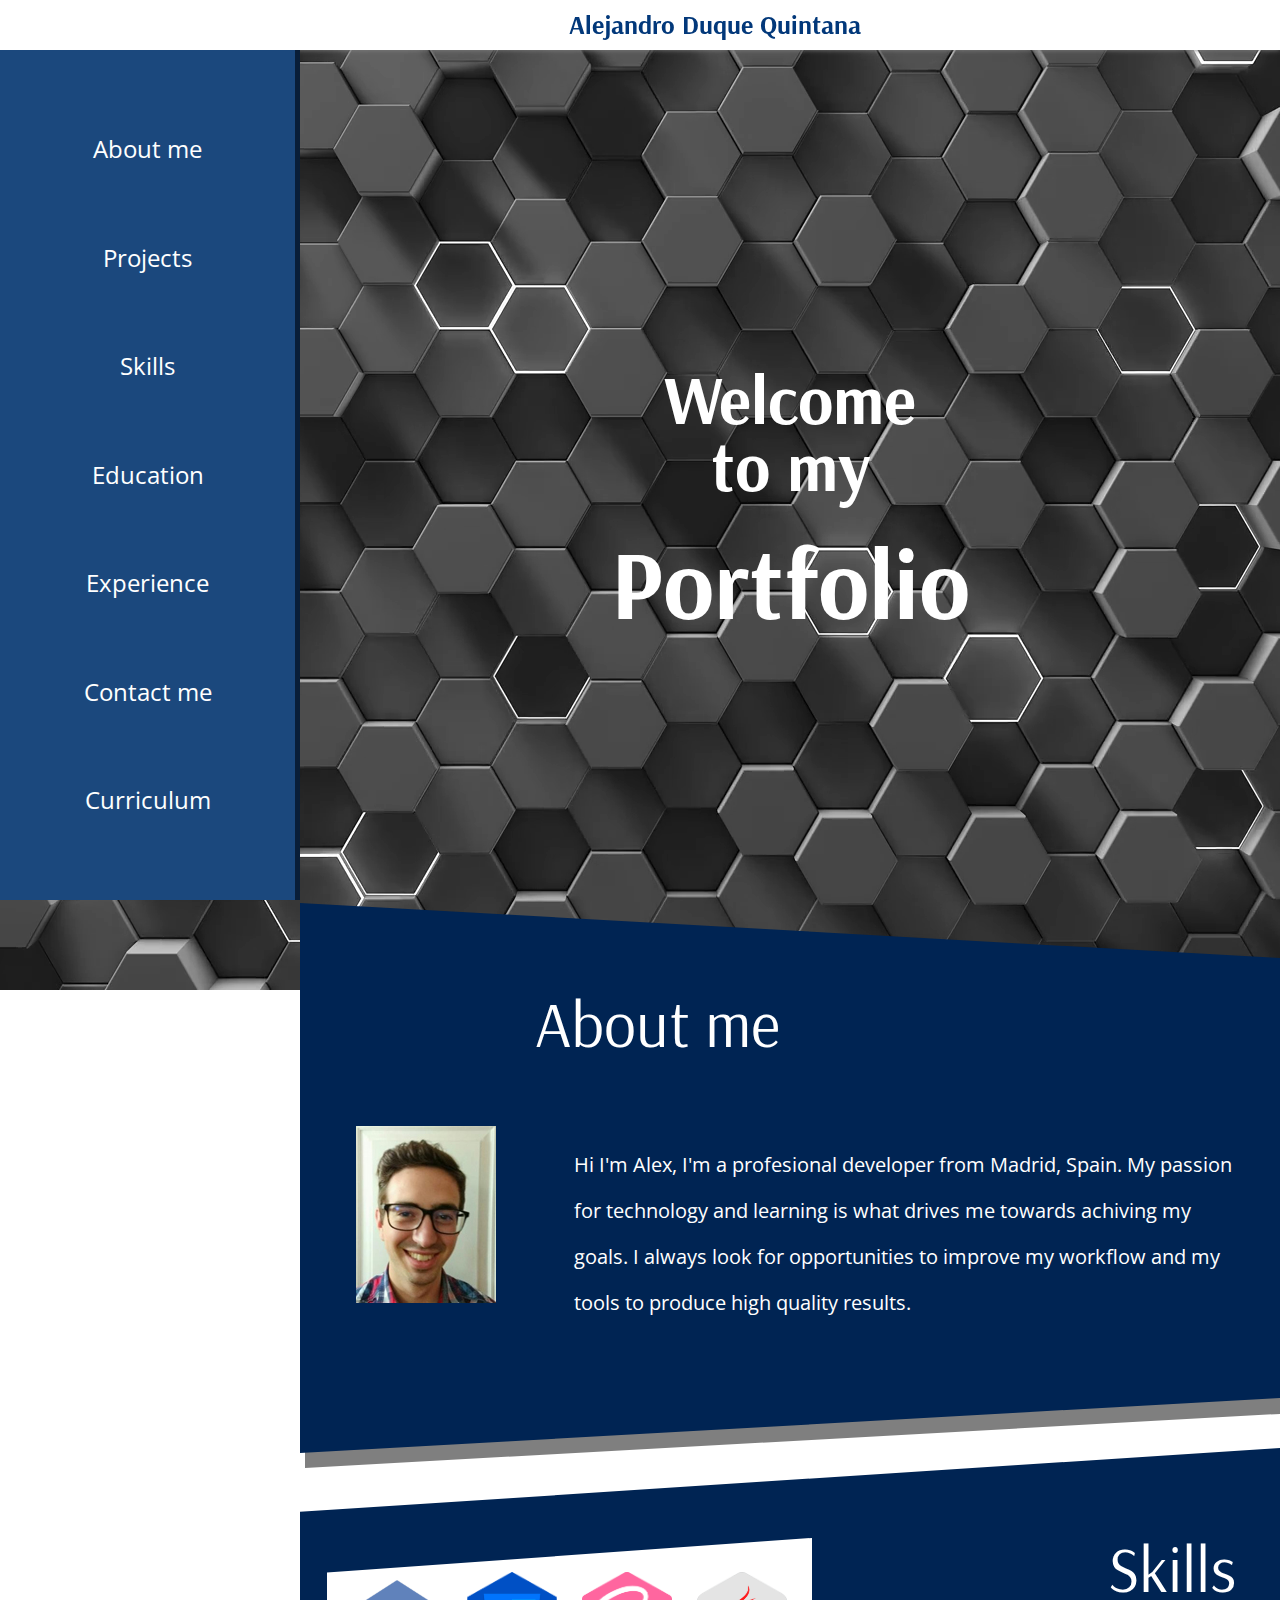
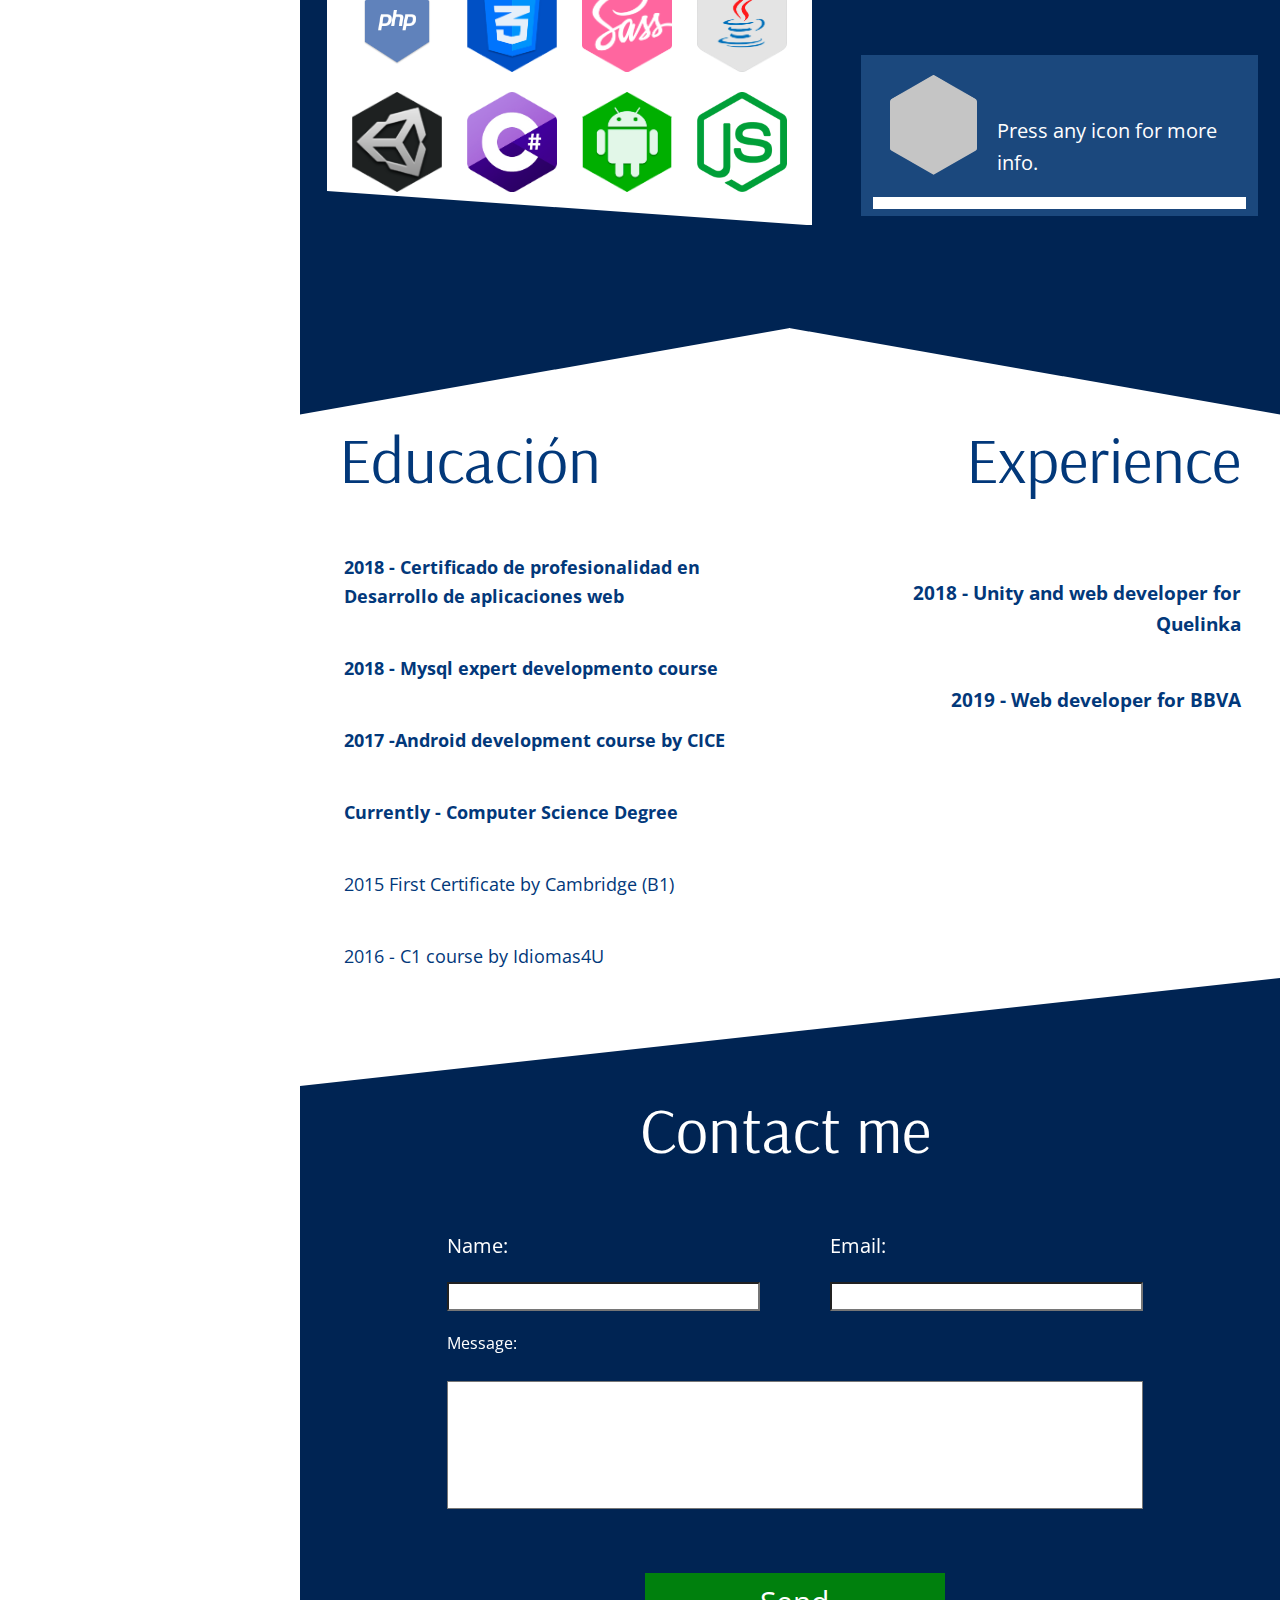
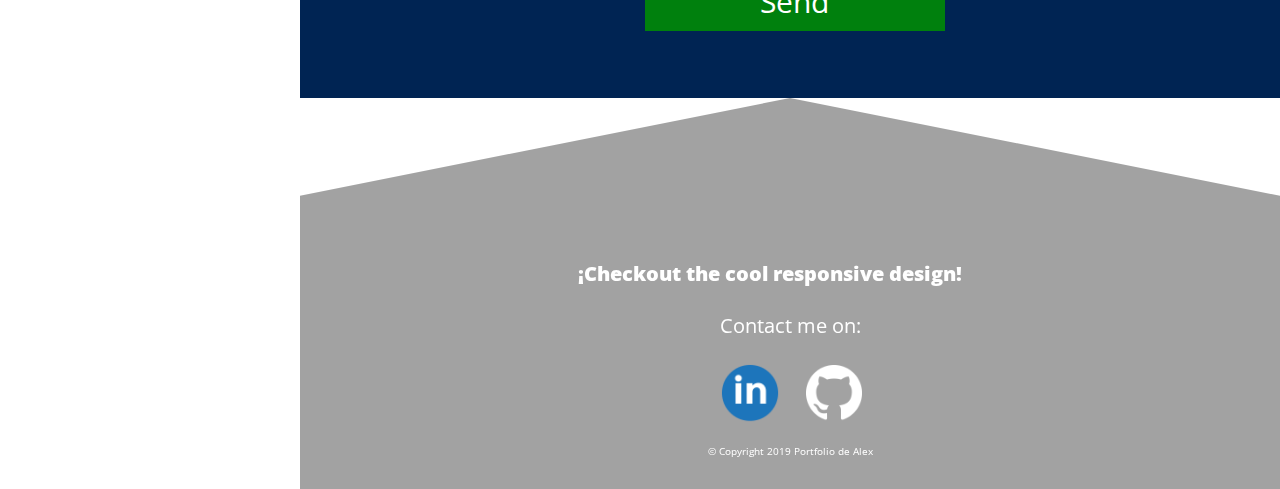
<file: index.html>
<!DOCTYPE html>
<html lang="en">
<head>
    <meta charset="UTF-8">
    <meta name="viewport" content="width=device-width, initial-scale=1.0">
    <meta http-equiv="X-UA-Compatible" content="ie=edge">
    <link rel="stylesheet" href="css/main.css">
    <link rel="shortcut icon" href="img/favicon.png" type="image/x-icon">
    <link href="https://fonts.googleapis.com/css?family=PT+Sans|PT+Sans+Narrow" rel="stylesheet"> 
    <title>Alejandro Duque</title>
</head>
<body id="body">
    <video autoplay muted loop id="myVideo">
        <source src="video/background.mp4" type="video/mp4">
        Your browser does not support HTML5 video.
    </video>
    <nav>
        <button type="button" class="tcon tcon-menu--xcross" aria-label="toggle menu">
            <span class="tcon-menu__lines" aria-hidden="true"></span>
            <span class="tcon-visuallyhidden">toggle menu</span>
          </button>
        <ul class="menuDropdown" id="menu">
            <li id="sobreMi" onclick="scrollSobreMi()">About me</li>
            <li id="proyectos" onclick="scrollSobreMi()">Projects</li>
            <li id="habilidades" onclick="scrollHabilidades()">Skills</li>
            <li id="educacion" onclick="scrollEducacion()">Education</li>
            <li id="experiencia" onclick="scrollExperiencia()">Experience</li>
            <li id="contacto" onclick="scrollContacto()">Contact me</li>
            <li id="curriculum" onclick="downloadCV()">Curriculum</li>
        </ul>
        <h1>Alejandro Duque Quintana</h1>
    </nav>
    <div class="main" id="main">
        <section class="portada">
            <h1>Welcome <br> to my <span>Portfolio</span></h1>
        </section>
        <section class="sobreMi">
            <h2>About me</h2>
            <img src="img/yo.jpg" alt="Foto retrato de mi">
            <p id="description">
                Hi I'm Alex, I'm a profesional developer from 
                Madrid, Spain. My passion for technology and learning 
                is what drives me towards achiving my goals. 
                I always look for opportunities to improve  
                my workflow and my tools to produce high quality 
                results. 
            </p>
        </section>
        <section class="proyectos">


        </section>
        <div class="shadowSobreMi"></div>        
        <section class="habilidades">
            <h2>Skills</h2>
            <div class="habilidad">
                <div class="selector">
                    <img id="icono-Elejido" class="huecoIconos" src="img/background-hex.png" alt="">
                    <div class="text"><h3 id="tituloHabilidad"> </h3>
                        <p id="descripcion">Press any icon for more info.</p>
                    </div>
                </div>
                <div class="medidorHabilidad">
                    <div class="nivel">
                        <div class="seccion" id="seccion"></div>
                    </div>
                </div>
            </div>
            <div class="grid-iconos" id="icons">
                <img src="img/php-hex.png" id="php" alt="Php">
                <img src="img/css-hex.png" id="css" alt="Css">
                <img src="img/sass-hex.png" id="sass" alt="Sass">
                <img src="img/java-hex.png" id="java" alt="Java">
                <img src="img/unity-hex.png" id="unity" alt="Unity">
                <img src="img/cSharp-hex.png" id="cSharp" alt="C#">
                <img src="img/android-hex.png" id="android" alt="Android">
                <img src="img/js-hex.png" id="js" alt="Javascript">
            </div>
        </section>
        <div class="shadowHabilidades"></div>
        <section class="educacion">
            <h2>Educación</h2>
        <ul class="titulos">
            <li><b> 2018 - Certificado de profesionalidad en Desarrollo de aplicaciones web</b></li>
            <li><b>2018 - Mysql expert developmento course</b></li>
            <li><b> 2017 -Android development course by CICE</b></li>
            <li><b>Currently - Computer Science Degree</b></li>
            <li>2015  First Certificate by Cambridge (B1)</li>
            <li>2016 - C1 course by Idiomas4U</li>
        </ul>
        </section>
        <div class="shadowEducacion"></div>
        <section class="experiencia">
            <h2>Experience</h2>
            <ul class="trabajos">
                <li><b>2018 - Unity and web developer for Quelinka</b></li>
                <li><b>2019 - Web developer for BBVA</b></li>
            </ul>
        </section>
        <div class="shadowExperiencia"></div>
        <section class="contacto">
            <h2>Contact me</h2>
            <form action="https://formspree.io/xalemg@gmail.com" method="post"  target="_blank">
                <label  class="nombre">
                    Name:
                    <br>
                    <input type="text" id="name" name="name">
                </label>
                <label class="email">
                    Email:
                    <br>
                    <input type="email" id="mail" name="mail">
                </label>
                <label class="mensaje">
                    Message:
                    <textarea name="mensaje" id="mensaje" rows="5"></textarea>
                </label>
                <button class="enviar" type="submit">Send</button>
            </form>
        </section>
        <div class="shadowContacto"></div>
    </div>
    </div>
    <footer id="footer">
        <p class="mensajeResponsive">¡Checkout the cool responsive design!</p>
        <p>Contact me on:</p>
        <div class="iconosRedes">
            <a href="https://www.linkedin.com/in/alejandro-duque-quintana-59aaa414b/"  target="_blank"><img src="img/linkedin.png" alt="Linkedin" class="linkedin"></a>
           <a href="https://github.com/Xalemg"  target="_blank"><img src="img/github.png" alt="Github" class="iconoRedes"></a>
        </div>
        <p class="copyright">© Copyright 2019 Portfolio de Alex</p>
    </footer>
    <script src="js/navbar.js"></script>
    <script src="js/menu.js"></script>
    <script>transformicons.add('.tcon');</script>
    <script src="js/habilidades.js"></script>
    <script src="js/iconos-habilidades.js"></script>
</body>
</html>
</file>
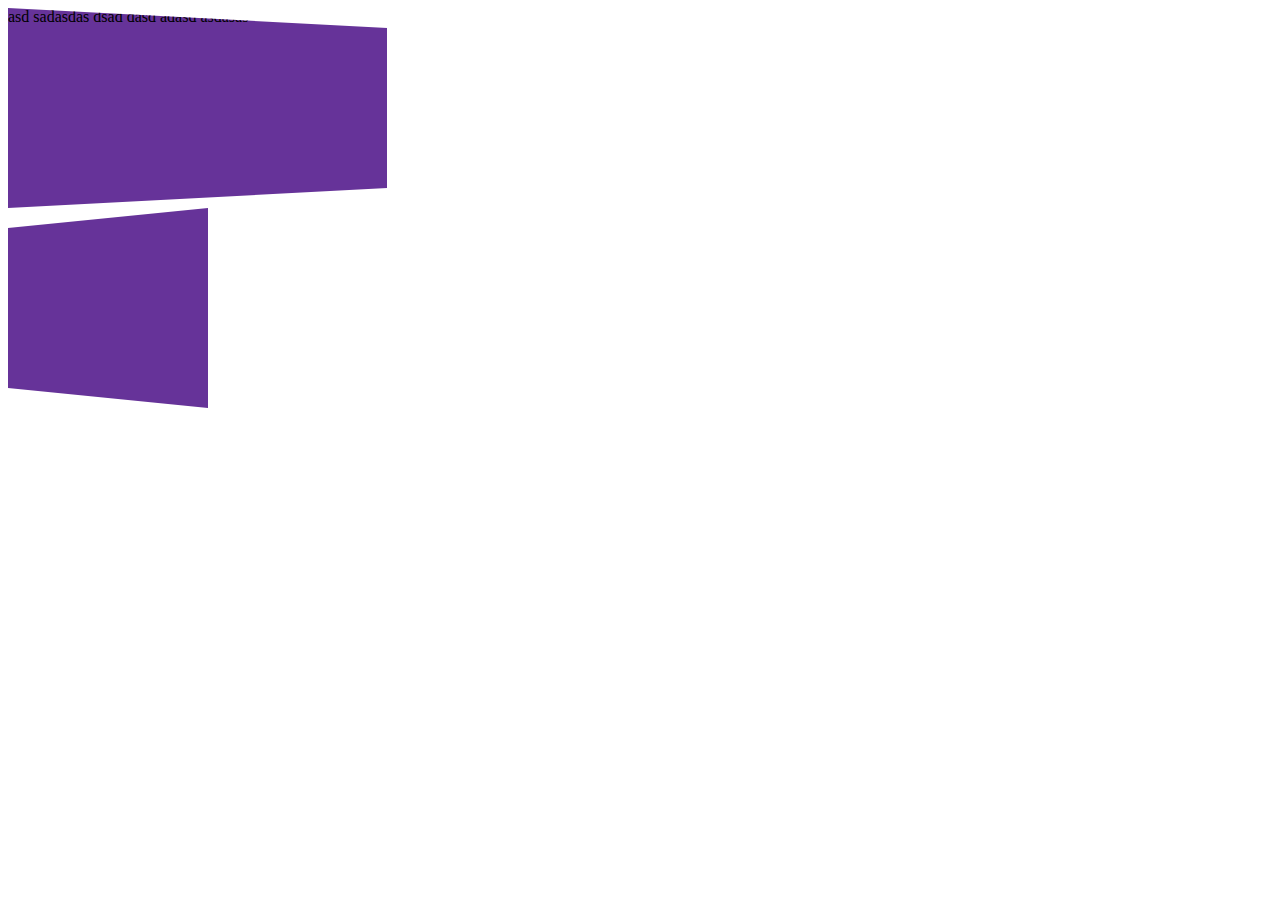
<file: prueba.html>
<!DOCTYPE html>
<html lang="en">
<head>
    <meta charset="UTF-8">
    <meta name="viewport" content="width=device-width, initial-scale=1.0">
    <meta http-equiv="X-UA-Compatible" content="ie=edge">
    <title>Prueba</title>
    <style>
        .trapezoid {
            box-sizing: border-box;
            height: 200px;
            width: 30%;
            position: relative;
            background-color: rebeccapurple;
            -webkit-clip-path: polygon(100% 10%, 100% 90%, 0 100%, 0 0);
            clip-path: polygon(100% 10%, 100% 90%, 0 100%, 0 0);
        }

        .trapezoid2 {
            -webkit-clip-path: polygon(0 10%, 100% 0, 100% 100%, 0 90%);
            clip-path: polygon(0 10%, 100% 0, 100% 100%, 0 90%);
            width: 200px;
         }
         .content {
             display: block;
         }

    </style>
</head>
<body>
    <div class="trapezoid">
        <div class="margen"></div>
        <div class="content">asd sadasdas dsad dasd adasd asdasas</div>
    </div>
    <div class="trapezoid trapezoid2">
        <div class="margen"></div>
        <div class="content">asdas</div>
    </div>
</body>
</html>
</file>
<file: css/main.css>
/*! normalize.css v8.0.0 | MIT License | github.com/necolas/normalize.css */
/* Document
   ========================================================================== */
/**
 * 1. Correct the line height in all browsers.
 * 2. Prevent adjustments of font size after orientation changes in iOS.
 */
@import url("https://fonts.googleapis.com/css?family=Arsenal:400,700|Open+Sans:400,700");
html {
  line-height: 1.15;
  /* 1 */
  -webkit-text-size-adjust: 100%;
  /* 2 */
}

/* Sections
   ========================================================================== */
/**
 * Remove the margin in all browsers.
 */
body {
  margin: 0;
}

/**
 * Correct the font size and margin on `h1` elements within `section` and
 * `article` contexts in Chrome, Firefox, and Safari.
 */
h1 {
  font-size: 2em;
  margin: 0.67em 0;
}

/* Grouping content
   ========================================================================== */
/**
 * 1. Add the correct box sizing in Firefox.
 * 2. Show the overflow in Edge and IE.
 */
hr {
  -webkit-box-sizing: content-box;
          box-sizing: content-box;
  /* 1 */
  height: 0;
  /* 1 */
  overflow: visible;
  /* 2 */
}

/**
 * 1. Correct the inheritance and scaling of font size in all browsers.
 * 2. Correct the odd `em` font sizing in all browsers.
 */
/* Text-level semantics
   ========================================================================== */
/**
 * Remove the gray background on active links in IE 10.
 */
a {
  background-color: transparent;
}

/**
 * 1. Remove the bottom border in Chrome 57-
 * 2. Add the correct text decoration in Chrome, Edge, IE, Opera, and Safari.
 */
abbr[title] {
  border-bottom: none;
  /* 1 */
  text-decoration: underline;
  /* 2 */
  -webkit-text-decoration: underline dotted;
          text-decoration: underline dotted;
  /* 2 */
}

/**
 * Add the correct font weight in Chrome, Edge, and Safari.
 */
b,
strong {
  font-weight: bolder;
}

/**
 * 1. Correct the inheritance and scaling of font size in all browsers.
 * 2. Correct the odd `em` font sizing in all browsers.
 */
/**
 * Add the correct font size in all browsers.
 */
small {
  font-size: 80%;
}

/**
 * Prevent `sub` and `sup` elements from affecting the line height in
 * all browsers.
 */
sub {
  bottom: -0.25em;
}

sup {
  top: -0.5em;
}

/* Embedded content
   ========================================================================== */
/**
 * Remove the border on images inside links in IE 10.
 */
img {
  border-style: none;
}

/* Forms
   ========================================================================== */
/**
 * 1. Change the font styles in all browsers.
 * 2. Remove the margin in Firefox and Safari.
 */
button,
input,
optgroup,
select,
textarea {
  font-family: inherit;
  /* 1 */
  font-size: 100%;
  /* 1 */
  line-height: 1.15;
  /* 1 */
  margin: 0;
  /* 2 */
}

/**
 * Show the overflow in IE.
 * 1. Show the overflow in Edge.
 */
button,
input {
  /* 1 */
  overflow: visible;
}

/**
 * Remove the inheritance of text transform in Edge, Firefox, and IE.
 * 1. Remove the inheritance of text transform in Firefox.
 */
button,
select {
  /* 1 */
  text-transform: none;
}

/**
 * Correct the inability to style clickable types in iOS and Safari.
 */
button,
[type="button"],
[type="reset"],
[type="submit"] {
  -webkit-appearance: button;
}

/**
 * Remove the inner border and padding in Firefox.
 */
button::-moz-focus-inner,
[type="button"]::-moz-focus-inner,
[type="reset"]::-moz-focus-inner,
[type="submit"]::-moz-focus-inner {
  border-style: none;
  padding: 0;
}

/**
 * Restore the focus styles unset by the previous rule.
 */
button:-moz-focusring,
[type="button"]:-moz-focusring,
[type="reset"]:-moz-focusring,
[type="submit"]:-moz-focusring {
  outline: 1px dotted ButtonText;
}

/**
 * Correct the padding in Firefox.
 */
fieldset {
  padding: 0.35em 0.75em 0.625em;
}

/**
 * 1. Correct the text wrapping in Edge and IE.
 * 2. Correct the color inheritance from `fieldset` elements in IE.
 * 3. Remove the padding so developers are not caught out when they zero out
 *    `fieldset` elements in all browsers.
 */
legend {
  -webkit-box-sizing: border-box;
          box-sizing: border-box;
  /* 1 */
  color: inherit;
  /* 2 */
  display: table;
  /* 1 */
  max-width: 100%;
  /* 1 */
  padding: 0;
  /* 3 */
  white-space: normal;
  /* 1 */
}

/**
 * Add the correct vertical alignment in Chrome, Firefox, and Opera.
 */
progress {
  vertical-align: baseline;
}

/**
 * Remove the default vertical scrollbar in IE 10+.
 */
textarea {
  overflow: auto;
}

/**
 * 1. Add the correct box sizing in IE 10.
 * 2. Remove the padding in IE 10.
 */
[type="checkbox"],
[type="radio"] {
  -webkit-box-sizing: border-box;
          box-sizing: border-box;
  /* 1 */
  padding: 0;
  /* 2 */
}

/**
 * Correct the cursor style of increment and decrement buttons in Chrome.
 */
[type="number"]::-webkit-inner-spin-button,
[type="number"]::-webkit-outer-spin-button {
  height: auto;
}

/**
 * 1. Correct the odd appearance in Chrome and Safari.
 * 2. Correct the outline style in Safari.
 */
[type="search"] {
  -webkit-appearance: textfield;
  /* 1 */
  outline-offset: -2px;
  /* 2 */
}

/**
 * Remove the inner padding in Chrome and Safari on macOS.
 */
[type="search"]::-webkit-search-decoration {
  -webkit-appearance: none;
}

/**
 * 1. Correct the inability to style clickable types in iOS and Safari.
 * 2. Change font properties to `inherit` in Safari.
 */
::-webkit-file-upload-button {
  -webkit-appearance: button;
  /* 1 */
  font: inherit;
  /* 2 */
}

/* Misc
   ========================================================================== */
/**
 * Add the correct display in IE 10+.
 */
template {
  display: none;
}

/**
 * Add the correct display in IE 10.
 */
[hidden] {
  display: none;
}

@media (min-width: 575px) {
  html {
    font-size: 20px;
  }
}

/* RGB */
.portada {
  -webkit-clip-path: polygon(0 0, 100% 0, 100% 100%, 0 90%);
  clip-path: polygon(0 0, 100% 0, 100% 100%, 0 89%);
  float: left;
}

.contacto {
  width: 100%;
  z-index: 10;
  margin-top: -25vh;
  margin-bottom: -8vh;
  padding-top: 7%;
  padding-bottom: 7vh;
  z-index: 10;
  float: left;
  position: relative;
  background-color: #002453;
  -webkit-clip-path: polygon(0 15%, 100% 0, 100% 100%, 0% 100%);
  clip-path: polygon(0 15%, 100% 0, 100% 100%, 0% 100%);
}

@supports (display: grid) {
  .contacto {
    padding-top: 5rem;
    margin-top: -25vh;
    padding-bottom: 0;
  }
}

.contacto:after {
  content: '';
  display: block;
  clear: both;
}

.shake {
  -webkit-animation-name: shake;
  animation-name: shake;
  -webkit-animation-duration: 0.8s;
          animation-duration: 0.8s;
}

@-webkit-keyframes shake {
  from,
  to {
    -webkit-transform: translate3d(0, 0, 0);
    transform: translate3d(0, 0, 0);
  }
  10%,
  30%,
  50%,
  70%,
  90% {
    -webkit-transform: translate3d(-10px, 0, 0);
    transform: translate3d(-10px, 0, 0);
  }
  20%,
  40%,
  60%,
  80% {
    -webkit-transform: translate3d(10px, 0, 0);
    transform: translate3d(10px, 0, 0);
  }
}

@keyframes shake {
  from,
  to {
    -webkit-transform: translate3d(0, 0, 0);
    transform: translate3d(0, 0, 0);
  }
  10%,
  30%,
  50%,
  70%,
  90% {
    -webkit-transform: translate3d(-10px, 0, 0);
    transform: translate3d(-10px, 0, 0);
  }
  20%,
  40%,
  60%,
  80% {
    -webkit-transform: translate3d(10px, 0, 0);
    transform: translate3d(10px, 0, 0);
  }
}

.jello {
  -webkit-animation-name: jello;
  animation-name: jello;
  -webkit-transform-origin: center;
  transform-origin: center;
  -webkit-animation-duration: 0.8s;
          animation-duration: 0.8s;
}

@-webkit-keyframes jello {
  from,
  11.1%,
  to {
    -webkit-transform: translate3d(0, 0, 0);
    transform: translate3d(0, 0, 0);
  }
  22.2% {
    -webkit-transform: skewX(-12.5deg) skewY(-12.5deg);
    transform: skewX(-12.5deg) skewY(-12.5deg);
  }
  33.3% {
    -webkit-transform: skewX(6.25deg) skewY(6.25deg);
    transform: skewX(6.25deg) skewY(6.25deg);
  }
  44.4% {
    -webkit-transform: skewX(-3.125deg) skewY(-3.125deg);
    transform: skewX(-3.125deg) skewY(-3.125deg);
  }
  55.5% {
    -webkit-transform: skewX(1.5625deg) skewY(1.5625deg);
    transform: skewX(1.5625deg) skewY(1.5625deg);
  }
  66.6% {
    -webkit-transform: skewX(-0.78125deg) skewY(-0.78125deg);
    transform: skewX(-0.78125deg) skewY(-0.78125deg);
  }
  77.7% {
    -webkit-transform: skewX(0.39062deg) skewY(0.39062deg);
    transform: skewX(0.39062deg) skewY(0.39062deg);
  }
  88.8% {
    -webkit-transform: skewX(-0.19531deg) skewY(-0.19531deg);
    transform: skewX(-0.19531deg) skewY(-0.19531deg);
  }
}

@keyframes jello {
  from,
  11.1%,
  to {
    -webkit-transform: translate3d(0, 0, 0);
    transform: translate3d(0, 0, 0);
  }
  22.2% {
    -webkit-transform: skewX(-12.5deg) skewY(-12.5deg);
    transform: skewX(-12.5deg) skewY(-12.5deg);
  }
  33.3% {
    -webkit-transform: skewX(6.25deg) skewY(6.25deg);
    transform: skewX(6.25deg) skewY(6.25deg);
  }
  44.4% {
    -webkit-transform: skewX(-3.125deg) skewY(-3.125deg);
    transform: skewX(-3.125deg) skewY(-3.125deg);
  }
  55.5% {
    -webkit-transform: skewX(1.5625deg) skewY(1.5625deg);
    transform: skewX(1.5625deg) skewY(1.5625deg);
  }
  66.6% {
    -webkit-transform: skewX(-0.78125deg) skewY(-0.78125deg);
    transform: skewX(-0.78125deg) skewY(-0.78125deg);
  }
  77.7% {
    -webkit-transform: skewX(0.39062deg) skewY(0.39062deg);
    transform: skewX(0.39062deg) skewY(0.39062deg);
  }
  88.8% {
    -webkit-transform: skewX(-0.19531deg) skewY(-0.19531deg);
    transform: skewX(-0.19531deg) skewY(-0.19531deg);
  }
}

.rubberBand {
  -webkit-animation-name: rubberBand;
  animation-name: rubberBand;
  -webkit-animation-duration: 0.8s;
          animation-duration: 0.8s;
}

@-webkit-keyframes rubberBand {
  from {
    -webkit-transform: scale3d(1, 1, 1);
    transform: scale3d(1, 1, 1);
  }
  30% {
    -webkit-transform: scale3d(1.25, 0.75, 1);
    transform: scale3d(1.25, 0.75, 1);
  }
  40% {
    -webkit-transform: scale3d(0.75, 1.25, 1);
    transform: scale3d(0.75, 1.25, 1);
  }
  50% {
    -webkit-transform: scale3d(1.15, 0.85, 1);
    transform: scale3d(1.15, 0.85, 1);
  }
  65% {
    -webkit-transform: scale3d(0.95, 1.05, 1);
    transform: scale3d(0.95, 1.05, 1);
  }
  75% {
    -webkit-transform: scale3d(1.05, 0.95, 1);
    transform: scale3d(1.05, 0.95, 1);
  }
  to {
    -webkit-transform: scale3d(1, 1, 1);
    transform: scale3d(1, 1, 1);
  }
}

@keyframes rubberBand {
  from {
    -webkit-transform: scale3d(1, 1, 1);
    transform: scale3d(1, 1, 1);
  }
  30% {
    -webkit-transform: scale3d(1.25, 0.75, 1);
    transform: scale3d(1.25, 0.75, 1);
  }
  40% {
    -webkit-transform: scale3d(0.75, 1.25, 1);
    transform: scale3d(0.75, 1.25, 1);
  }
  50% {
    -webkit-transform: scale3d(1.15, 0.85, 1);
    transform: scale3d(1.15, 0.85, 1);
  }
  65% {
    -webkit-transform: scale3d(0.95, 1.05, 1);
    transform: scale3d(0.95, 1.05, 1);
  }
  75% {
    -webkit-transform: scale3d(1.05, 0.95, 1);
    transform: scale3d(1.05, 0.95, 1);
  }
  to {
    -webkit-transform: scale3d(1, 1, 1);
    transform: scale3d(1, 1, 1);
  }
}

@-webkit-keyframes tada {
  from {
    -webkit-transform: scale3d(1, 1, 1);
    transform: scale3d(1, 1, 1);
  }
  10%,
  20% {
    -webkit-transform: scale3d(0.9, 0.9, 0.9) rotate3d(0, 0, 1, -3deg);
    transform: scale3d(0.9, 0.9, 0.9) rotate3d(0, 0, 1, -3deg);
  }
  30%,
  50%,
  70%,
  90% {
    -webkit-transform: scale3d(1.1, 1.1, 1.1) rotate3d(0, 0, 1, 3deg);
    transform: scale3d(1.1, 1.1, 1.1) rotate3d(0, 0, 1, 3deg);
  }
  40%,
  60%,
  80% {
    -webkit-transform: scale3d(1.1, 1.1, 1.1) rotate3d(0, 0, 1, -3deg);
    transform: scale3d(1.1, 1.1, 1.1) rotate3d(0, 0, 1, -3deg);
  }
  to {
    -webkit-transform: scale3d(1, 1, 1);
    transform: scale3d(1, 1, 1);
  }
}

@keyframes tada {
  from {
    -webkit-transform: scale3d(1, 1, 1);
    transform: scale3d(1, 1, 1);
  }
  10%,
  20% {
    -webkit-transform: scale3d(0.9, 0.9, 0.9) rotate3d(0, 0, 1, -3deg);
    transform: scale3d(0.9, 0.9, 0.9) rotate3d(0, 0, 1, -3deg);
  }
  30%,
  50%,
  70%,
  90% {
    -webkit-transform: scale3d(1.1, 1.1, 1.1) rotate3d(0, 0, 1, 3deg);
    transform: scale3d(1.1, 1.1, 1.1) rotate3d(0, 0, 1, 3deg);
  }
  40%,
  60%,
  80% {
    -webkit-transform: scale3d(1.1, 1.1, 1.1) rotate3d(0, 0, 1, -3deg);
    transform: scale3d(1.1, 1.1, 1.1) rotate3d(0, 0, 1, -3deg);
  }
  to {
    -webkit-transform: scale3d(1, 1, 1);
    transform: scale3d(1, 1, 1);
  }
}

.tada {
  -webkit-animation-name: tada;
  animation-name: tada;
  -webkit-animation-duration: 0.8s;
          animation-duration: 0.8s;
}

.jackInTheBox {
  -webkit-animation-name: jackInTheBox;
  animation-name: jackInTheBox;
  -webkit-animation-duration: 0.8s;
          animation-duration: 0.8s;
}

@-webkit-keyframes jackInTheBox {
  from {
    opacity: 0;
    -webkit-transform: scale(0.1) rotate(30deg);
    transform: scale(0.1) rotate(30deg);
    -webkit-transform-origin: center bottom;
    transform-origin: center bottom;
  }
  50% {
    -webkit-transform: rotate(-10deg);
    transform: rotate(-10deg);
  }
  70% {
    -webkit-transform: rotate(3deg);
    transform: rotate(3deg);
  }
  to {
    opacity: 1;
    -webkit-transform: scale(1);
    transform: scale(1);
  }
}

@keyframes jackInTheBox {
  from {
    opacity: 0;
    -webkit-transform: scale(0.1) rotate(30deg);
    transform: scale(0.1) rotate(30deg);
    -webkit-transform-origin: center bottom;
    transform-origin: center bottom;
  }
  50% {
    -webkit-transform: rotate(-10deg);
    transform: rotate(-10deg);
  }
  70% {
    -webkit-transform: rotate(3deg);
    transform: rotate(3deg);
  }
  to {
    opacity: 1;
    -webkit-transform: scale(1);
    transform: scale(1);
  }
}

.fadeIn {
  -webkit-animation-name: fadeIn;
  animation-name: fadeIn;
  -webkit-animation-duration: 0.8s;
          animation-duration: 0.8s;
}

@-webkit-keyframes fadeIn {
  from {
    opacity: 0;
  }
  to {
    opacity: 1;
  }
}

@keyframes fadeIn {
  from {
    opacity: 0;
  }
  to {
    opacity: 1;
  }
}

@-webkit-keyframes rotateIn {
  from {
    -webkit-transform-origin: center;
    transform-origin: center;
    -webkit-transform: rotate3d(0, 0, 1, -200deg);
    transform: rotate3d(0, 0, 1, -200deg);
    opacity: 0;
  }
  to {
    -webkit-transform-origin: center;
    transform-origin: center;
    -webkit-transform: translate3d(0, 0, 0);
    transform: translate3d(0, 0, 0);
    opacity: 1;
  }
}

.rotateIn {
  -webkit-animation-name: rotateIn;
  animation-name: rotateIn;
  -webkit-animation-duration: 0.8s;
          animation-duration: 0.8s;
}

@keyframes rotateIn {
  from {
    -webkit-transform-origin: center;
    transform-origin: center;
    -webkit-transform: rotate3d(0, 0, 1, -200deg);
    transform: rotate3d(0, 0, 1, -200deg);
    opacity: 0;
  }
  to {
    -webkit-transform-origin: center;
    transform-origin: center;
    -webkit-transform: translate3d(0, 0, 0);
    transform: translate3d(0, 0, 0);
    opacity: 1;
  }
}

.zoomIn {
  -webkit-animation-name: zoomIn;
  animation-name: zoomIn;
  -webkit-animation-duration: 0.8s;
          animation-duration: 0.8s;
}

@-webkit-keyframes zoomIn {
  from {
    opacity: 0;
    -webkit-transform: scale3d(0.3, 0.3, 0.3);
    transform: scale3d(0.3, 0.3, 0.3);
  }
  50% {
    opacity: 1;
  }
}

@keyframes zoomIn {
  from {
    opacity: 0;
    -webkit-transform: scale3d(0.3, 0.3, 0.3);
    transform: scale3d(0.3, 0.3, 0.3);
  }
  50% {
    opacity: 1;
  }
}

.flipInX {
  -webkit-backface-visibility: visible !important;
  backface-visibility: visible !important;
  -webkit-animation-name: flipInX;
  animation-name: flipInX;
  -webkit-animation-duration: 0.8s;
          animation-duration: 0.8s;
}

@-webkit-keyframes flipInX {
  from {
    -webkit-transform: perspective(400px) rotate3d(1, 0, 0, 90deg);
    transform: perspective(400px) rotate3d(1, 0, 0, 90deg);
    -webkit-animation-timing-function: ease-in;
    animation-timing-function: ease-in;
    opacity: 0;
  }
  40% {
    -webkit-transform: perspective(400px) rotate3d(1, 0, 0, -20deg);
    transform: perspective(400px) rotate3d(1, 0, 0, -20deg);
    -webkit-animation-timing-function: ease-in;
    animation-timing-function: ease-in;
  }
  60% {
    -webkit-transform: perspective(400px) rotate3d(1, 0, 0, 10deg);
    transform: perspective(400px) rotate3d(1, 0, 0, 10deg);
    opacity: 1;
  }
  80% {
    -webkit-transform: perspective(400px) rotate3d(1, 0, 0, -5deg);
    transform: perspective(400px) rotate3d(1, 0, 0, -5deg);
  }
  to {
    -webkit-transform: perspective(400px);
    transform: perspective(400px);
  }
}

@keyframes flipInX {
  from {
    -webkit-transform: perspective(400px) rotate3d(1, 0, 0, 90deg);
    transform: perspective(400px) rotate3d(1, 0, 0, 90deg);
    -webkit-animation-timing-function: ease-in;
    animation-timing-function: ease-in;
    opacity: 0;
  }
  40% {
    -webkit-transform: perspective(400px) rotate3d(1, 0, 0, -20deg);
    transform: perspective(400px) rotate3d(1, 0, 0, -20deg);
    -webkit-animation-timing-function: ease-in;
    animation-timing-function: ease-in;
  }
  60% {
    -webkit-transform: perspective(400px) rotate3d(1, 0, 0, 10deg);
    transform: perspective(400px) rotate3d(1, 0, 0, 10deg);
    opacity: 1;
  }
  80% {
    -webkit-transform: perspective(400px) rotate3d(1, 0, 0, -5deg);
    transform: perspective(400px) rotate3d(1, 0, 0, -5deg);
  }
  to {
    -webkit-transform: perspective(400px);
    transform: perspective(400px);
  }
}

@-webkit-keyframes zoomIn {
  from {
    opacity: 0;
    -webkit-transform: scale3d(0.3, 0.3, 0.3);
    transform: scale3d(0.3, 0.3, 0.3);
  }
  50% {
    opacity: 1;
  }
}

@supports (display: grid) {
  .shadowSobreMi {
    grid-area: sobreMi;
    position: absolute;
    z-index: 5;
    content: "";
    background: rgba(0, 0, 0, 0.5);
    left: 5px;
    top: 1%;
    -webkit-clip-path: polygon(0 0, 100% 10%, 100% 90%, 0% 100%);
    clip-path: polygon(0 0, 100% 10%, 100% 90%, 0% 100%);
    width: 100.2%;
    height: 109%;
    grid-area: sobreMi;
    margin-top: 0;
  }
}

@supports (display: grid) {
  .shadowHabilidades {
    position: absolute;
    z-index: 5;
    content: "";
    background: rgba(0, 0, 0, 0.5);
    left: -5px;
    top: 1%;
    -webkit-clip-path: polygon(0 0, 100% 10%, 100% 90%, 0% 100%);
    clip-path: polygon(0 10%, 100% 0, 100% 100%, 0% 90%);
    width: 101%;
    height: 109%;
    grid-area: habilidades;
  }
}

@supports (display: grid) {
  .shadowEducacion {
    grid-area: sobreMi;
    position: absolute;
    z-index: 5;
    content: "";
    background: rgba(0, 0, 0, 0.5);
    left: 5px;
    top: 1%;
    -webkit-clip-path: polygon(0 0, 100% 10%, 100% 90%, 0% 100%);
    clip-path: polygon(0 0, 100% 10%, 100% 90%, 0% 100%);
    width: 100.2%;
    height: 109%;
    grid-area: educacion;
    margin-top: 0;
  }
}

@supports (display: grid) {
  .shadowExperiencia {
    position: absolute;
    z-index: 5;
    content: "";
    background: rgba(0, 0, 0, 0.5);
    left: -5px;
    top: 1%;
    -webkit-clip-path: polygon(0 0, 100% 10%, 100% 90%, 0% 100%);
    clip-path: polygon(0 10%, 100% 0, 100% 100%, 0% 90%);
    width: 101%;
    height: 109%;
    grid-area: experiencia;
    margin-top: 0;
  }
}

* {
  -webkit-box-sizing: border-box;
          box-sizing: border-box;
}

body {
  color: black;
  font-family: "Open Sans", sans-serif;
  line-height: 1.6;
  color: #FFFFFF;
  height: 100%;
  width: 100%;
}

#myVideo {
  position: fixed;
  top: 50%;
  left: 50%;
  min-width: 100%;
  min-height: 100%;
  width: auto;
  height: auto;
  z-index: -1000;
  -webkit-transform: translate(-50%, -50%);
          transform: translate(-50%, -50%);
}

.main {
  position: relative;
}

@supports (display: grid) {
  .main {
    display: -ms-grid;
    display: grid;
    margin-left: 0;
    height: 100%;
    padding-left: 0;
    -ms-grid-columns: 1fr 10fr 10fr 1fr;
        grid-template-columns: 1fr 10fr 10fr 1fr;
    -ms-grid-rows: 100vh 680px 680px 680px 680px auto;
        grid-template-rows: 100vh 680px 680px 680px 680px auto;
        grid-template-areas: "portada portada portada portada" "sobreMi sobreMi sobreMi ." " . habilidades habilidades habilidades" "educacion educacion educacion ." ". experiencia experiencia experiencia" "contacto contacto contacto contacto";
  }
}

.main:after {
  content: '';
  display: block;
  clear: both;
}

h1, h2, h3 {
  margin-top: 0;
  margin-bottom: 1em;
}

h1 {
  color: #02387a;
  font-size: 3.375em;
  font-weight: 900;
  line-height: 1;
  font-family: "Arsenal", sans-serif;
}

h2 {
  margin-top: 0.1em;
  font-family: "Arsenal", sans-serif;
  font-size: 3.2em;
  font-weight: 400;
}

ul {
  list-style-type: none;
}

.clearfix {
  content: '';
  display: block;
  clear: both;
}

.noscroll {
  margin: 0;
  height: 100%;
  overflow: hidden;
}

nav {
  background: #FFFFFF;
  text-align: center;
  display: -webkit-box;
  display: -ms-flexbox;
  display: flex;
  position: fixed;
  top: 0;
  -ms-flex-line-pack: center;
      align-content: center;
  height: 50px;
  width: 100%;
  -webkit-box-flex: wrap;
      -ms-flex: wrap;
          flex: wrap;
  z-index: 1000;
  -webkit-box-align: center;
      -ms-flex-align: center;
          align-items: center;
  -webkit-box-shadow: 0 0 5px grey;
          box-shadow: 0 0 5px grey;
}

nav h1 {
  font-weight: "Open Sans", sans-serif;
  font-size: 1.3rem;
  display: block;
  margin-bottom: 0;
  width: 90vw;
}

nav .menuDropdown {
  position: fixed;
  top: 0px;
  bottom: 0;
  width: 100%;
  z-index: 999;
  left: -110vw;
  display: -webkit-box;
  display: -ms-flexbox;
  display: flex;
  margin-top: 50px;
  margin-left: 0;
  margin-bottom: 0;
  -webkit-box-orient: vertical;
  -webkit-box-direction: normal;
      -ms-flex-direction: column;
          flex-direction: column;
  text-align: center;
  -ms-flex-pack: distribute;
      justify-content: space-around;
  font-size: 2.5em;
  background-color: rgba(15, 52, 100, 0.911);
}

@keyframes zoomIn {
  from {
    opacity: 0;
    -webkit-transform: scale3d(0.3, 0.3, 0.3);
    transform: scale3d(0.3, 0.3, 0.3);
  }
  50% {
    opacity: 1;
  }
}

@-webkit-keyframes zoomIn {
  from {
    opacity: 0;
    -webkit-transform: scale3d(0.3, 0.3, 0.3);
    transform: scale3d(0.3, 0.3, 0.3);
  }
  50% {
    opacity: 1;
  }
}

nav .menuDropdown li {
  cursor: pointer;
  display: block;
  position: relative;
}

nav .menuDropdown li:after {
  content: "";
  width: 0%;
  bottom: -10%;
  height: 3px;
  background-color: #FFFFFF;
  left: 20%;
}

nav .menuDropdown li:hover::after {
  width: 60%;
  position: absolute;
  -webkit-animation-name: zoomIn;
  animation-name: zoomIn;
  -webkit-animation-duration: 0.250s;
          animation-duration: 0.250s;
  -webkit-animation-timing-function: ease-out;
          animation-timing-function: ease-out;
}

nav .tcon {
  z-index: 99999;
  margin-left: 10px;
  -webkit-appearance: none;
     -moz-appearance: none;
          appearance: none;
  border: none;
  cursor: pointer;
  display: -webkit-box;
  display: -ms-flexbox;
  display: flex;
  -webkit-box-pack: center;
      -ms-flex-pack: center;
          justify-content: center;
  -webkit-box-align: center;
      -ms-flex-align: center;
          align-items: center;
  height: 28px;
  -webkit-transition: 0.3s;
  transition: 0.3s;
  -webkit-user-select: none;
     -moz-user-select: none;
      -ms-user-select: none;
          user-select: none;
  width: 28px;
  background: transparent;
  outline: none;
  -webkit-tap-highlight-color: rgba(0, 0, 0, 0);
  -webkit-tap-highlight-color: transparent;
}

nav .tcon > * {
  display: block;
}

nav .tcon:hover, nav .tcon:focus {
  outline: none;
}

nav .tcon::-moz-focus-inner {
  border: 0;
}

nav .tcon-menu__lines {
  display: inline-block;
  height: 4px;
  width: 28px;
  border-radius: 2px;
  -webkit-transition: 0.3s;
  transition: 0.3s;
  background: #95989A;
  position: relative;
}

nav .tcon-menu__lines::before, nav .tcon-menu__lines::after {
  display: inline-block;
  height: 4px;
  width: 28px;
  border-radius: 2px;
  -webkit-transition: 0.3s;
  transition: 0.3s;
  background: #95989A;
  content: '';
  position: absolute;
  left: 0;
  -webkit-transform-origin: 2px center;
          transform-origin: 2px center;
  width: 100%;
}

nav .tcon-menu__lines::before {
  top: 7px;
}

nav .tcon-menu__lines::after {
  top: -7px;
}

.tcon-transform nav .tcon-menu__lines {
  -webkit-transform: scale3d(0.8, 0.8, 0.8);
          transform: scale3d(0.8, 0.8, 0.8);
}

nav .tcon-menu--xcross {
  width: auto;
}

nav .tcon-menu--xcross.tcon-transform .tcon-menu__lines {
  background: transparent;
}

nav .tcon-menu--xcross.tcon-transform .tcon-menu__lines::before, nav .tcon-menu--xcross.tcon-transform .tcon-menu__lines::after {
  -webkit-transform-origin: 50% 50%;
          transform-origin: 50% 50%;
  top: 0;
  width: 28px;
}

nav .tcon-menu--xcross.tcon-transform .tcon-menu__lines::before {
  -webkit-transform: rotate3d(0, 0, 1, 45deg);
          transform: rotate3d(0, 0, 1, 45deg);
}

nav .tcon-menu--xcross.tcon-transform .tcon-menu__lines::after {
  -webkit-transform: rotate3d(0, 0, 1, -45deg);
          transform: rotate3d(0, 0, 1, -45deg);
}

nav .tcon-visuallyhidden {
  border: 0;
  clip: rect(0 0 0 0);
  height: 1px;
  margin: -1px;
  overflow: hidden;
  padding: 0;
  position: absolute;
  width: 1px;
}

nav .tcon-visuallyhidden:active, nav .tcon-visuallyhidden:focus {
  clip: auto;
  height: auto;
  margin: 0;
  overflow: visible;
  position: static;
  width: auto;
}

nav .tcon-transform + ul {
  left: 0;
  margin-left: 0;
  padding-left: 0;
}

.portada {
  height: 100%;
  width: 100%;
  background-position: center;
  background-size: cover;
  display: -webkit-box;
  display: -ms-flexbox;
  display: flex;
  margin-top: 10vh;
  position: relative;
  text-align: center;
  -webkit-box-pack: center;
      -ms-flex-pack: center;
          justify-content: center;
  -ms-flex-line-pack: center;
      align-content: center;
  -webkit-box-align: center;
      -ms-flex-align: center;
          align-items: center;
}

@supports (display: grid) {
  .portada {
    grid-area: portada;
  }
}

.portada h1 {
  color: #FFFFFF;
}

.portada h1 span {
  display: block;
  font-size: 1.45em;
  line-height: 1.7em;
}

.sobreMi {
  z-index: 10;
  margin-top: -7vh;
  margin-bottom: -8vh;
  padding-top: 7vh;
  position: relative;
  float: left;
  background-color: #002453;
  width: 97%;
  height: 110vh;
  z-index: 10;
  -webkit-clip-path: polygon(0 0, 100% 10%, 100% 90%, 0% 100%);
  clip-path: polygon(0 0, 100% 10%, 100% 90%, 0% 100%);
  position: relative;
}

.sobreMi:after {
  content: '';
  display: block;
  clear: both;
}

@supports (display: grid) {
  .sobreMi {
    width: 100%;
    height: 110%;
    margin-top: 0;
  }
}

@supports (display: grid) {
  .sobreMi {
    grid-area: sobreMi;
  }
}

.sobreMi h2 {
  margin-left: 10%;
  margin-bottom: 0.8em;
  font-size: 3.2em;
}

.sobreMi img {
  margin-left: 15%;
}

.sobreMi p {
  margin-left: 10%;
  margin-right: 5%;
  margin-top: 3em;
  line-height: 2.3em;
  font-size: 1, 125em;
}

.habilidades {
  float: right;
  z-index: 10;
  position: relative;
  padding-top: 7vh;
  z-index: 10;
  background-color: #FFFFFF;
  color: #02387a;
  width: 97%;
  height: 110vh;
  margin-top: -7vh;
  -webkit-clip-path: polygon(0 0, 100% 10%, 100% 90%, 0% 100%);
  clip-path: polygon(0 10%, 100% 0, 100% 100%, 0% 90%);
  text-align: right;
  overflow: visible;
}

@supports (display: grid) {
  .habilidades {
    width: 100%;
    height: 110%;
    margin-top: 0;
  }
}

.habilidades:after {
  content: '';
  display: block;
  clear: both;
}

@supports (display: grid) {
  .habilidades {
    grid-area: habilidades;
  }
}

.habilidades h2 {
  font-size: 3.2em;
  padding-left: 10%;
  padding-right: 10%;
}

.habilidades .selector {
  background-color: #1b487d;
  width: 90%;
  margin: 0 auto;
  color: #FFFFFF;
  padding-left: 2%;
  display: -webkit-box;
  display: -ms-flexbox;
  display: flex;
  text-align: left;
  -ms-flex-line-pack: start;
      align-content: flex-start;
}

.habilidades .selector .text {
  width: 100%;
}

.habilidades .selector .text h3 {
  margin-top: 0.5em;
  visibility: visible;
  position: absolute;
}

.habilidades .selector .text p {
  margin-top: 2.5em;
  margin-bottom: 0;
}

.habilidades .selector .huecoIconos {
  -webkit-clip-path: polygon(50% 0%, 100% 25%, 100% 75%, 50% 100%, 0% 75%, 0% 25%);
  clip-path: polygon(50% 0%, 100% 25%, 100% 75%, 50% 100%, 0% 75%, 0% 25%);
  height: 86px;
  width: 80px;
  position: relative;
  overflow: visible;
  margin: 1em 1em 1em 0;
}

.habilidades .selector .huecoIconos img {
  height: 86px;
  width: 80px;
}

.habilidades .medidorHabilidad {
  width: 90%;
  display: block;
  overflow: visible;
  margin: 0 auto;
  background-color: #1b487d;
  padding-bottom: 5px;
}

.habilidades .medidorHabilidad .nivel {
  background-color: #FFFFFF;
  margin: 0 auto;
  width: 95%;
  height: 16px;
  border: 2px solid #1b487d;
}

.habilidades .medidorHabilidad .nivel .seccion {
  width: 0%;
  height: 100%;
  border: 2px solid #FFFFFF;
  position: relative;
  background-color: #206622;
  -webkit-transition: all 2s ease-out;
  -webkit-transition: all 2s  ease-out;
  transition: all 2s  ease-out;
}

.habilidades .grid-iconos {
  overflow: visible;
  width: 90%;
  height: 280px;
  margin: 3em auto 0 auto;
  display: -webkit-box;
  display: -ms-flexbox;
  display: flex;
  -ms-flex-line-pack: start;
      align-content: flex-start;
  -ms-flex-wrap: wrap;
      flex-wrap: wrap;
  -webkit-box-pack: space-evenly;
      -ms-flex-pack: space-evenly;
          justify-content: space-evenly;
}

.habilidades .grid-iconos img {
  height: 86px;
  position: relative;
  margin-bottom: 1em;
  width: 80px;
  z-index: 20;
  cursor: pointer;
}

.educacion {
  z-index: 10;
  margin-top: -7vh;
  margin-bottom: -8vh;
  padding-top: 7vh;
  position: relative;
  float: left;
  background-color: #002453;
  width: 97%;
  height: 110vh;
  z-index: 10;
  -webkit-clip-path: polygon(0 0, 100% 10%, 100% 90%, 0% 100%);
  clip-path: polygon(0 0, 100% 10%, 100% 90%, 0% 100%);
  position: relative;
}

.educacion:after {
  content: '';
  display: block;
  clear: both;
}

@supports (display: grid) {
  .educacion {
    width: 100%;
    height: 110%;
    margin-top: 0;
  }
}

@supports (display: grid) {
  .educacion {
    grid-area: educacion;
  }
}

.educacion h2 {
  margin-bottom: 2vh;
  margin-left: 8%;
}

.educacion ul {
  margin-top: 0;
  margin-left: 9%;
  margin-right: 6%;
  padding-left: 0;
}

.educacion ul li {
  font-size: 0.9rem;
  margin: 2.4em 0;
}

.experiencia {
  float: right;
  z-index: 10;
  position: relative;
  padding-top: 7vh;
  z-index: 10;
  background-color: #FFFFFF;
  color: #02387a;
  width: 97%;
  height: 110vh;
  margin-top: -7vh;
  -webkit-clip-path: polygon(0 0, 100% 10%, 100% 90%, 0% 100%);
  clip-path: polygon(0 10%, 100% 0, 100% 100%, 0% 90%);
  text-align: right;
  padding-top: 12vh;
}

@supports (display: grid) {
  .experiencia {
    width: 100%;
    height: 110%;
    margin-top: 0;
  }
}

.experiencia:after {
  content: '';
  display: block;
  clear: both;
}

@supports (display: grid) {
  .experiencia {
    grid-area: experiencia;
  }
}

.experiencia h2 {
  padding-right: 8%;
}

.experiencia ul {
  padding-right: 8%;
  padding-left: 8%;
}

.experiencia ul li {
  font-size: 0.9rem;
  margin: 2.4em 0;
}

.contacto {
  text-align: center;
}

@supports (display: grid) {
  .contacto {
    grid-area: contacto;
  }
}

.contacto form {
  display: -webkit-box;
  display: -ms-flexbox;
  display: flex;
  -webkit-box-align: center;
      -ms-flex-align: center;
          align-items: center;
  -ms-flex-wrap: wrap;
      flex-wrap: wrap;
  -ms-flex-line-pack: distribute;
      align-content: space-around;
  -webkit-box-orient: vertical;
  -webkit-box-direction: normal;
      -ms-flex-direction: column;
          flex-direction: column;
  -webkit-box-pack: justify;
      -ms-flex-pack: justify;
          justify-content: space-between;
}

.contacto form label {
  text-align: left;
  width: 90%;
}

.contacto form label input {
  margin: 1em 0;
  display: inline;
  background-color: #FFFFFF;
  color: black;
}

.contacto form label textarea {
  width: 100%;
  background-color: #FFFFFF;
  margin: 1.5em 0;
  color: black;
}

.contacto form button {
  margin: 1.6rem auto;
  background-color: #00800D;
  border: none;
  color: #FFFFFF;
  font-size: 1.5em;
  padding: 0.4em 0.5em;
}

@supports (display: grid) {
  .contacto h2 {
    margin: 0 15% 50px 14%;
  }
  @media (min-width: 700px) {
    .contacto form {
      display: -ms-grid;
      display: grid;
          grid-template-areas: "nombre email" "texto texto" " enviar enviar";
      -ms-grid-columns: 45% 45%;
          grid-template-columns: 45% 45%;
      margin-left: 15%;
      margin-right: 14%;
    }
    .contacto form label {
      width: 100%;
    }
    .contacto form label input {
      width: 100%;
    }
    .contacto form .nombre {
      -ms-grid-row: 1;
      -ms-grid-column: 1;
      grid-area: nombre;
    }
    .contacto form .email {
      -ms-grid-row: 1;
      -ms-grid-column: 2;
      grid-area: email;
    }
    .contacto form .mensaje {
      -ms-grid-row: 2;
      -ms-grid-column: 1;
      -ms-grid-column-span: 2;
      grid-area: texto;
      font-size: 0.8em;
    }
    .contacto form .mensaje textarea {
      resize: none;
      height: 8em;
      padding-bottom: 0.3em;
    }
    .contacto form button {
      width: 300px;
      cursor: pointer;
      -ms-grid-row: 3;
      -ms-grid-column: 1;
      -ms-grid-column-span: 2;
      grid-area: enviar;
    }
  }
}

footer {
  -webkit-clip-path: polygon(50% 0%, 100% 25%, 100% 100%, 50% 100%, 0 100%, 0% 25%);
  clip-path: polygon(50% 0%, 100% 25%, 100% 100%, 50% 100%, 0 100%, 0% 25%);
  padding-top: 60px;
  text-align: center;
  position: relative;
  overflow: hidden;
  bottom: 0;
  margin-top: 0;
  background-color: #0000005d;
  padding-bottom: 30px;
}

footer .mensajeResponsive {
  width: 96%;
  font-weight: 900;
}

footer .iconosRedes {
  display: -webkit-box;
  display: -ms-flexbox;
  display: flex;
  width: 100%;
  -ms-flex-line-pack: center;
      align-content: center;
  -webkit-box-align: center;
      -ms-flex-align: center;
          align-items: center;
  -webkit-box-pack: center;
      -ms-flex-pack: center;
          justify-content: center;
}

footer .iconosRedes img {
  width: 56px;
  height: 56px;
}

footer .iconosRedes .linkedin {
  width: 62px;
  height: 62px;
  margin-right: 25px;
}

footer .copyright {
  font-size: 0.5em;
  margin-bottom: 0;
}

@supports ((-webkit-clip-path: polygon(0 0, 100% 0, 100% 75%, 0 100%)) or (clip-path: polygon(0 0, 100% 0, 100% 75%, 0 100%))) {
  @media (min-width: 640px) {
    nav .menuDropdown {
      width: 300px;
      padding: 5vh 0;
      background-color: #1b487d;
      font-size: 1.2em;
    }
    .habilidades .text {
      margin-top: 10px;
    }
    .main {
      margin-left: 0px;
    }
  }
  @media (min-width: 800px) {
    body {
      font-size: 20px;
    }
    body .main {
      -ms-grid-columns: 1fr 360px 360px 1fr;
          grid-template-columns: 1fr 360px 360px 1fr;
    }
  }
  @media (min-width: 920px) {
    nav h1 {
      margin-right: 150px;
    }
    body .main {
      overflow: hidden;
      -ms-grid-columns: 1fr 18fr 18fr 1fr;
          grid-template-columns: 1fr 18fr 18fr 1fr;
      -ms-grid-rows: 102vh 500px 580px 720px 580px;
          grid-template-rows: 102vh 500px 580px 720px 580px;
          grid-template-areas: "portada portada portada portada" "sobreMi sobreMi sobreMi ." " . habilidades habilidades habilidades" ". educacion experiencia ." "contacto contacto contacto contacto";
    }
    body .main .sobreMi {
      margin-top: -15px;
      display: -ms-grid;
      display: grid;
      position: relative;
          grid-template-areas: ". titulo" "foto parrafo";
      -ms-grid-columns: 2fr 8fr;
          grid-template-columns: 2fr 8fr;
      -ms-grid-rows: 2fr 8fr;
          grid-template-rows: 2fr 8fr;
    }
    body .main .sobreMi h2 {
      -ms-grid-row: 1;
      -ms-grid-column: 2;
      grid-area: titulo;
      margin-bottom: 0.8em;
      margin-left: 5%;
    }
    body .main .sobreMi img {
      -ms-grid-row: 2;
      -ms-grid-column: 1;
      grid-area: foto;
      position: absolute;
      right: 0;
    }
    body .main .sobreMi p {
      margin-top: 2%;
      -ms-grid-row: 2;
      -ms-grid-column: 2;
      grid-area: parrafo;
    }
    body .main .habilidades {
      background-color: #002453;
      margin-top: 30px;
      color: #FFFFFF;
      -ms-grid-columns: 5.5fr 4.5fr;
          grid-template-columns: 5.5fr 4.5fr;
      -ms-grid-rows: 3fr 9fr;
          grid-template-rows: 3fr 9fr;
      display: -ms-grid;
      display: grid;
          grid-template-areas: "iconos titulo" "iconos caja";
    }
    body .main .habilidades h2 {
      -ms-grid-row: 1;
      -ms-grid-column: 2;
      grid-area: titulo;
      margin-bottom: 0;
    }
    body .main .habilidades .grid-iconos {
      -ms-grid-row: 1;
      -ms-grid-row-span: 2;
      -ms-grid-column: 1;
      grid-area: iconos;
      -webkit-clip-path: polygon(0 12%, 100% 0, 100% 100%, 0 88%);
      clip-path: polygon(0 12%, 100% 0, 100% 100%, 0 88%);
      -ms-flex-line-pack: center;
          align-content: center;
      background-color: #FFFFFF;
      height: 50%;
      margin-top: 5%;
      grid-row-gap: 1em;
      display: -ms-grid;
      display: grid;
          grid-template-areas: "i i i i" "i i i i";
    }
    body .main .habilidades .grid-iconos img {
      width: 90px;
      margin: 0;
      height: 100px;
    }
    body .main .habilidades .huecoIconos {
      width: 90px;
      height: 100px;
      margin: 1em 1em;
    }
    body .main .shadowHabilidades {
      margin-top: 5vh;
      left: 5px;
      width: 100.2%;
    }
    body .main .educacion {
      float: right;
      z-index: 10;
      position: relative;
      padding-top: 7vh;
      z-index: 10;
      background-color: #FFFFFF;
      color: #02387a;
      width: 97%;
      height: 110vh;
      margin-top: -7vh;
      -webkit-clip-path: polygon(0 0, 100% 10%, 100% 90%, 0% 100%);
      clip-path: polygon(0 10%, 100% 0, 100% 100%, 0% 90%);
      margin-left: 0;
    }
    @supports (display: grid) {
      body .main .educacion {
        width: 100%;
        height: 110%;
        margin-top: 0;
      }
    }
    body .main .educacion:after {
      content: '';
      display: block;
      clear: both;
    }
    body .main .educacion li {
      font-size: 0.9em;
    }
    body .main .experiencia {
      z-index: 10;
      margin-top: -7vh;
      margin-bottom: -8vh;
      padding-top: 7vh;
      position: relative;
      float: left;
      background-color: #002453;
      width: 97%;
      height: 110vh;
      z-index: 10;
      -webkit-clip-path: polygon(0 0, 100% 10%, 100% 90%, 0% 100%);
      clip-path: polygon(0 0, 100% 10%, 100% 90%, 0% 100%);
      padding-top: 7vh;
      border-left: 1px solid white;
      margin-left: -1px;
    }
    body .main .experiencia:after {
      content: '';
      display: block;
      clear: both;
    }
    @supports (display: grid) {
      body .main .experiencia {
        width: 100%;
        height: 110%;
        margin-top: 0;
      }
    }
    body .main .experiencia h2 {
      margin-bottom: 7.5vh;
    }
    body .main .experiencia li {
      font-size: 0.96em;
    }
    body .main .shadowExperiencia {
      -ms-grid-row: 4;
      -ms-grid-column: 3;
      grid-area: experiencia;
      position: absolute;
      z-index: 6;
      content: "";
      background: rgba(0, 0, 0, 0.5);
      left: 5px;
      top: 1%;
      -webkit-clip-path: polygon(0 0, 100% 10%, 100% 90%, 0% 100%);
      clip-path: polygon(0 0, 100% 10%, 100% 90%, 0% 100%);
    }
    body .main .experiencia, body .main .educacion {
      margin-top: -70px;
      -webkit-box-sizing: content-box;
              box-sizing: content-box;
      background-color: #FFFFFF;
      color: #02387a;
      padding-top: 15%;
    }
    body .main .contacto {
      margin-top: -140px;
      -webkit-box-sizing: content-box;
              box-sizing: content-box;
      overflow: hidden;
      height: 620px;
    }
    body .main .shadowContacto {
      position: absolute;
      z-index: 5;
      content: "";
      background: rgba(0, 0, 0, 0.5);
      left: 5px;
      top: -18%;
      -webkit-clip-path: polygon(0 15%, 100% 0, 100% 100%, 0% 100%);
      clip-path: polygon(0 15%, 100% 0, 100% 100%, 0% 100%);
      width: 100%;
      height: 120%;
      -ms-grid-row: 5;
      -ms-grid-column: 1;
      -ms-grid-column-span: 4;
      grid-area: contacto;
    }
  }
  @media (min-width: 1024px) {
    body .main {
          grid-template-areas: "portada portada portada portada portada portada" ". sobreMi sobreMi sobreMi sobreMi ." ". habilidades habilidades habilidades habilidades ." ". . educacion experiencia . ." ". contacto contacto contacto contacto.";
      -ms-grid-columns: 1fr 1fr minmax(487px, 572px) minmax(487px, 572px) 1fr 1fr;
          grid-template-columns: 1fr 1fr minmax(487px, 572px) minmax(487px, 572px) 1fr 1fr;
    }
  }
  @media (min-width: 1280px) {
    body nav {
      padding-left: 300px;
    }
    body nav .tcon {
      display: none;
    }
    body nav .menuDropdown {
      left: 0;
      margin-left: 0;
      padding-left: 0;
      border-right: 5px solid #091e38;
    }
    body .main {
      margin-left: 300px;
    }
    body footer {
      padding-top: 140px;
      margin-left: 300px;
    }
  }
}

body {
  /*
    display: grid;
    grid-template-columns: 20% 80%;
    grid-template-rows: 20% 80%;
    grid-template-areas:
    "menu header"
    "menu main";
    header{
        grid-area: header;
    }
    nav{
        grid-area: menu;
        .menu {
            list-style-type: none;
        }
    }
    main {
        grid-area: main;
    }*/
}
/*# sourceMappingURL=main.css.map */
</file>
